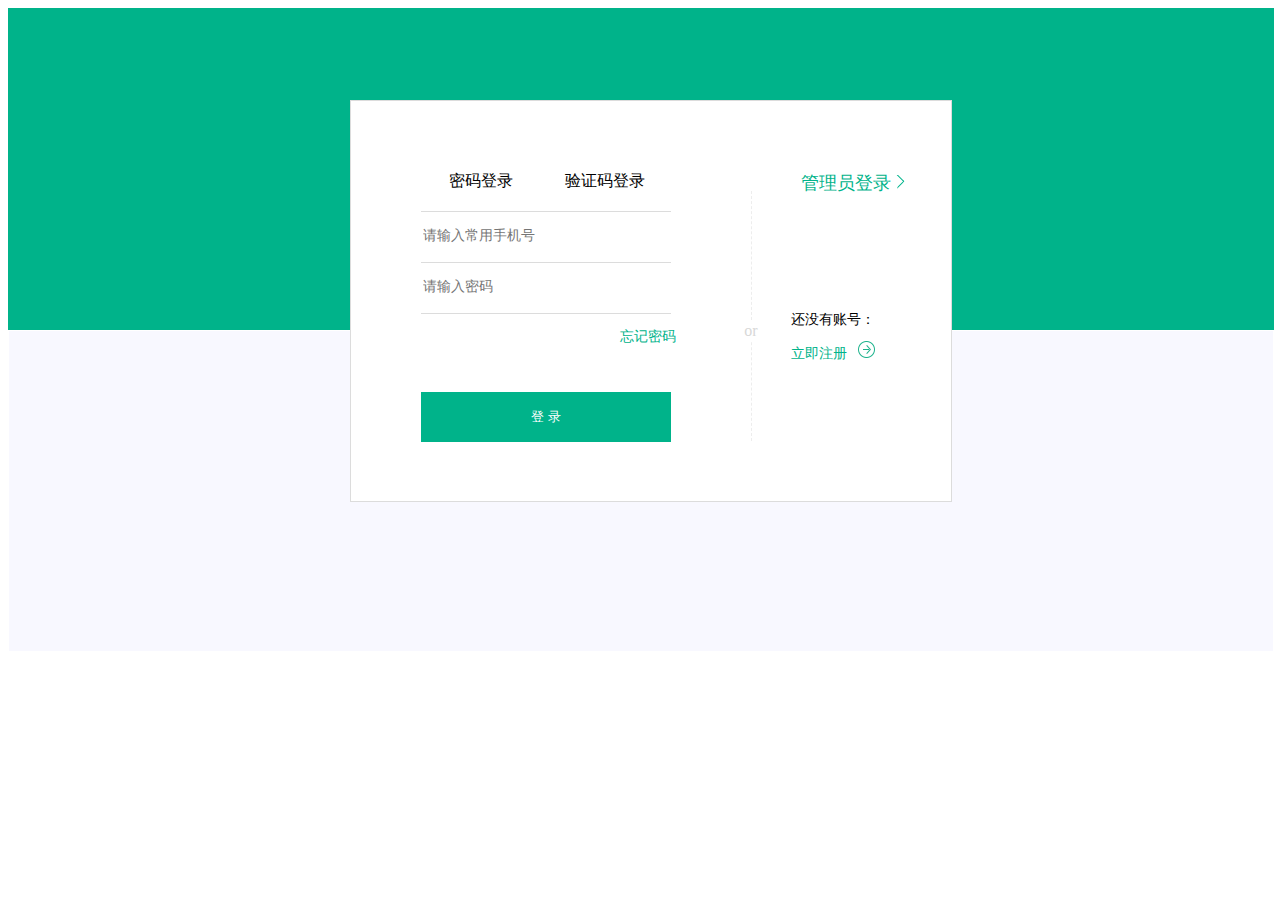
<file: src/main/webapp/login.html>
<!DOCTYPE html>
<html lang="en">
<head>
    <meta charset="UTF-8">
    <title>登录</title>
    <!--自己写的css-->
    <link href="css/login.css" rel="stylesheet" >

    <!--JS-->
    <script src="js/jquery-3.3.1.js" type="application/javascript"></script>
    <script src="js/jquery.validate.js"></script>
    <script src="layer/layer.js"></script>
    <!--自己写JS-->
    <script src="js/login_js.js" type="application/javascript"></script>
</head>
<body>
    <div id="back_top"></div>
    <div id="back_foot"></div>
    <div id="home">
        <div id="job">
            <ul class="find">找工作</ul>
            <ul class="word">专注互联网职业机会</ul>
            <img src="images_login/worker.png">
            <div class="go peo_go"><a>去找工作</a></div>
        </div>
        <div id="people">
            <ul class="find">招人</ul>
            <ul class="word">互联网人都在握手</ul>
            <img src="images_login/hr.png">
            <div class="go go_company"><a>去发布职位</a></div>
        </div>
    </div>
    <div id="find_job">
        <ul class="find_job">
            <li>找工作</li>
            <h>|</h>
            <span>专注互联网职业机会</span>
            <a class="want_people">我要招人<img src="images_login/right_.png"> </a>
        </ul>
        <div class="left-arrow">
            <form class="tel" method="post" action="">
                <div class="phone_num" id="find_job_phone_num">
                    <span>0086 <img src="images_login/down.png"></span>
                    <input type="text" name="phone_num"placeholder="请输入常用手机号" data-required="required" autocomplete="off">
                </div>
            </form>
            <div class="num">
                <input class="text" name="back_phone" placeholder="请输入验证码">
                <input class="button"  type="button" value="获取验证码">
            </div>
            <input class="re_but" type="button" value="注 册">
            <ul class="foot_text"><li>注册代表你已同意</li><a>「握手用户协议」</a></ul>
        </div>
        <div class="divider"></div>
        <div class="right-arrow">
            <ul>已有账号：</ul>
            <ul><a class="want_login">直接登录<img src="images_login/right_login.png"></a></ul>
        </div>
    </div>
    <div id="find_peoper">
        <ul class="find_job">
            <li>招人</li>
            <h>|</h>
            <span>互联网人才都在握手</span>
            <a class="want_job">我要找工作<img src="images_login/right_.png"> </a>
        </ul>
        <div class="left-arrow">
            <form class="tel" method="post" action="">
                <div class="phone_num">
                    <span>0086 <img src="images_login/down.png"></span>
                    <input  name="phone_num" placeholder="请输入常用手机号" data-required="required" autocomplete="off">
                </div>
            </form>
            <div class="num">
                <input class="text" name="back_phone" placeholder="请输入验证码">
                <input class="button" type="button" value="获取验证码">
            </div>
            <input class="re_but" type="button" value="注 册">
            <ul class="foot_text"><li>注册代表你已同意</li><a>「握手用户协议」</a></ul>
        </div>
        <div class="divider"></div>
        <div class="right-arrow">
            <ul>已有账号：</ul>
            <ul><a class="want_login">直接登录<img src="images_login/right_login.png"></a></ul>
        </div>
    </div>
    <div id="login">
        <div class="login">
            <div class="top">
                <li>密码登录</li>
                <li>验证码登录</li>
            </div>
            <div class="psw">
                <form class="tel" method="post" action="">
                    <div class="phone_num">
                        <input type="text" class="login_num" name="tel" placeholder="请输入常用手机号" data-required="required" autocomplete="off">
                    </div>
                </form>
                <div class="num">
                    <input class="login_text text" type="password" name="text" placeholder="请输入密码">
                </div>
                <ul>忘记密码</ul>
            </div>
            <input class="re_but" type="button" value="登 录">
        </div>
        <div class="divider"></div>
        <div class="go_master"><a>管理员登录  <img src="images_login/right_.png"> </a></div>
        <div class="right-arrow">
            <ul>还没有账号：</ul>
            <ul><a class="go_res">立即注册<img src="images_login/right_login.png"></a></ul>
        </div>
    </div>
    <div id="login_master">
        <div class="login">
            <div class="top">
                <li>密码登录</li>
            </div>
            <div class="psw">
                <form class="tel" method="post" action="">
                <div class="phone_num">
                    <input type="text" class="login_num" name="tel" placeholder="请输入常用手机号" data-required="required" autocomplete="off">
                </div>
                </form>
                <div class="num">
                    <input class="text login_text " name="text" type="text" placeholder="请输入密码">
                </div>
                <ul>忘记密码</ul>
            </div>
            <input class="re_but" type="button" value="登录">
        </div>
        <div class="divider"></div>
        <div class="go_people"><a>普通用户登录  <img src="images_login/right_.png"> </a></div>
    </div>
</body>
</html>
</file>
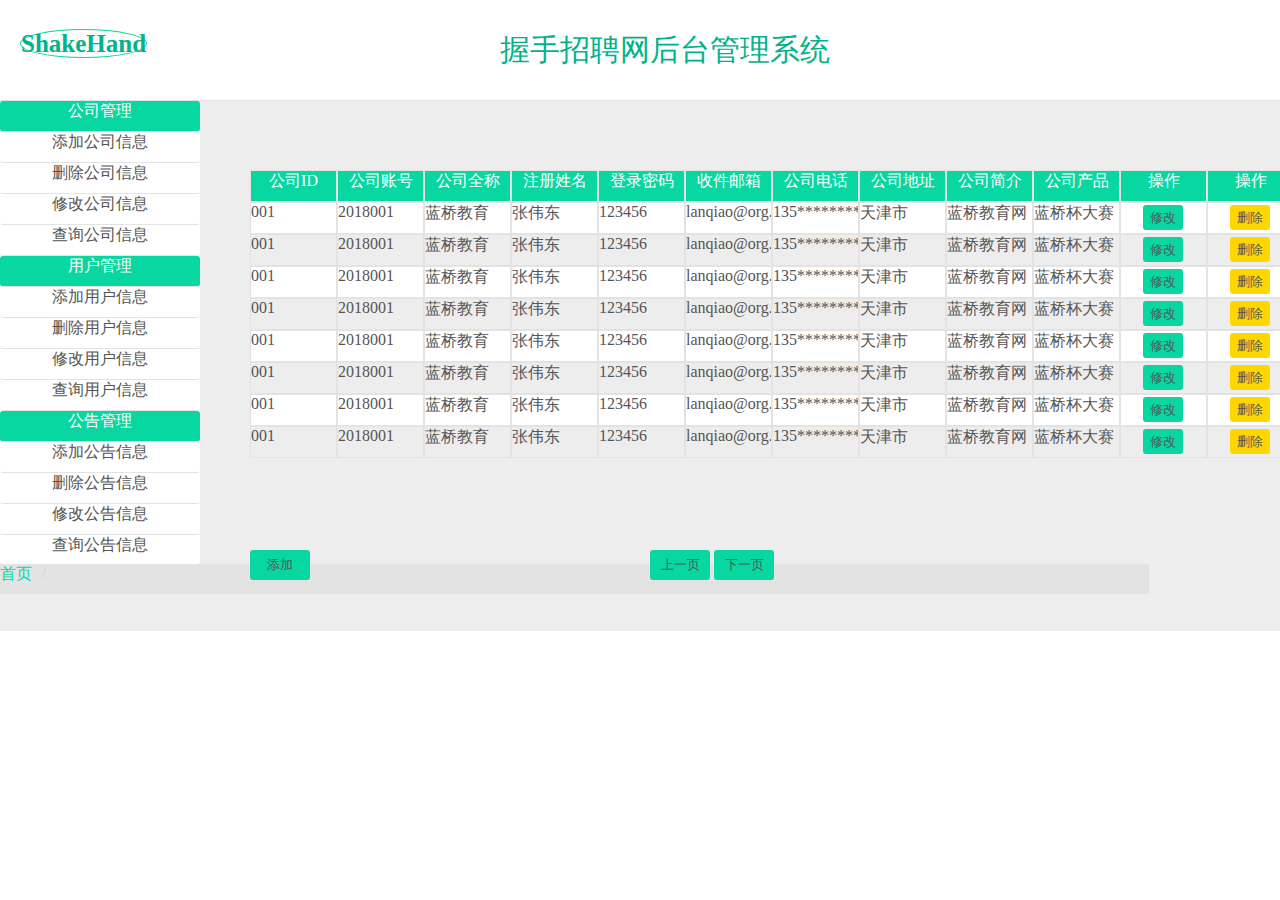
<file: src/main/webapp/manage.html>
<!DOCTYPE html>
<html lang="en">
<head>
    <meta charset="UTF-8">
    <title>ShakeHand后台管理系统</title>
    <!--自己写的css-->
    <link href="css/manage_style.css" rel="stylesheet">

    <!--JS-->
    <script src="js/jquery-3.3.1.js" type="application/javascript"></script>
    <script src="js/jquery.validate.js"></script>
    <script src="layer/layer.js"></script>
    <!--自己写JS-->
    <script src="js/manage_js.js" type="application/javascript"></script>
    <!--<script>aa();</script>-->
</head>
<body>
<div id="body">
    <!--头部标题部分-->
    <div id="head">
        <div class="head_right"><b>ShakeHand</b></div>
        <p class="title">握手招聘网后台管理系统</p>
    </div>
    <!--内容部分-->
    <div id="content">
        <div id="content_left">
            <ul id="ul_company">
                <li class="left_list" id="li_com">公司管理</li>
                <li id="li1">添加公司信息</li>
                <li id="li2">删除公司信息</li>
                <li id="li3">修改公司信息</li>
                <li id="li4">查询公司信息</li>
            </ul>
            <ul id="ul_user">
                <li class="left_list" id="li_user"> 用户管理</li>
                <li id="li6">添加用户信息</li>
                <li id="li7">删除用户信息</li>
                <li id="li8">修改用户信息</li>
                <li id="li9">查询用户信息</li>
            </ul>
            <ul id="ul_new">
                <li class="left_list" id="li_new">公告管理</li>
                <li id="li10">添加公告信息</li>
                <li id="li11">删除公告信息</li>
                <li id="li12">修改公告信息</li>
                <li id="li13">查询公告信息</li>
            </ul>
        </div>
        <div id="content_right">
            <!--有伴部分的头部-->
            <div id="content_right_top">
                <ul>
                    <li id="index">首页</li>
                    <li class="space">/</li>
                </ul>
            </div>
            <div id="content_right_cen">
                <!--公司页面-->
                <div id="company">
                    <ul class="li_head">
                        <li>公司ID</li>
                        <li>公司账号</li>
                        <li>公司全称</li>
                        <li>注册姓名</li>
                        <li>登录密码</li>
                        <li>收件邮箱</li>
                        <li>公司电话</li>
                        <li>公司地址</li>
                        <li>公司简介</li>
                        <li>公司产品</li>
                        <li>操作</li>
                        <li>操作</li>
                    </ul>
                    <ul class="li_body1">
                        <li>001</li>
                        <li>2018001</li>
                        <li>蓝桥教育</li>
                        <li>张伟东</li>
                        <li>123456</li>
                        <li>lanqiao@org.com</li>
                        <li>135********</li>
                        <li>天津市</li>
                        <li>蓝桥教育网</li>
                        <li>蓝桥杯大赛</li>
                        <li><button class="update">修改</button></li>
                        <li><button class="delete">删除</button></li>
                    </ul>
                    <ul class="li_body2">
                        <li>001</li>
                        <li>2018001</li>
                        <li>蓝桥教育</li>
                        <li>张伟东</li>
                        <li>123456</li>
                        <li>lanqiao@org.com</li>
                        <li>135********</li>
                        <li>天津市</li>
                        <li>蓝桥教育网</li>
                        <li>蓝桥杯大赛</li>
                        <li><button  class="update">修改</button></li>
                        <li><button class="delete">删除</button></li>
                    </ul>
                    <ul class="li_body1">
                        <li>001</li>
                        <li>2018001</li>
                        <li>蓝桥教育</li>
                        <li>张伟东</li>
                        <li>123456</li>
                        <li>lanqiao@org.com</li>
                        <li>135********</li>
                        <li>天津市</li>
                        <li>蓝桥教育网</li>
                        <li>蓝桥杯大赛</li>
                        <li><button  class="update">修改</button></li>
                        <li><button  class="delete">删除</button></li>
                    </ul>
                    <ul class="li_body2">
                        <li>001</li>
                        <li>2018001</li>
                        <li>蓝桥教育</li>
                        <li>张伟东</li>
                        <li>123456</li>
                        <li>lanqiao@org.com</li>
                        <li>135********</li>
                        <li>天津市</li>
                        <li>蓝桥教育网</li>
                        <li>蓝桥杯大赛</li>
                        <li><button  class="update">修改</button></li>
                        <li><button  class="delete">删除</button></li>
                    </ul>
                    <ul class="li_body1">
                        <li>001</li>
                        <li>2018001</li>
                        <li>蓝桥教育</li>
                        <li>张伟东</li>
                        <li>123456</li>
                        <li>lanqiao@org.com</li>
                        <li>135********</li>
                        <li>天津市</li>
                        <li>蓝桥教育网</li>
                        <li>蓝桥杯大赛</li>
                        <li><button  class="update">修改</button></li>
                        <li><button  class="delete">删除</button></li>
                    </ul>
                    <ul class="li_body2">
                        <li>001</li>
                        <li>2018001</li>
                        <li>蓝桥教育</li>
                        <li>张伟东</li>
                        <li>123456</li>
                        <li>lanqiao@org.com</li>
                        <li>135********</li>
                        <li>天津市</li>
                        <li>蓝桥教育网</li>
                        <li>蓝桥杯大赛</li>
                        <li><button  class="update">修改</button></li>
                        <li><button  class="delete">删除</button></li>
                    </ul>
                    <ul class="li_body1">
                        <li>001</li>
                        <li>2018001</li>
                        <li>蓝桥教育</li>
                        <li>张伟东</li>
                        <li>123456</li>
                        <li>lanqiao@org.com</li>
                        <li>135********</li>
                        <li>天津市</li>
                        <li>蓝桥教育网</li>
                        <li>蓝桥杯大赛</li>
                        <li><button  class="update">修改</button></li>
                        <li><button  class="delete">删除</button></li>
                    </ul>
                    <ul class="li_body2">
                        <li>001</li>
                        <li>2018001</li>
                        <li>蓝桥教育</li>
                        <li>张伟东</li>
                        <li>123456</li>
                        <li>lanqiao@org.com</li>
                        <li>135********</li>
                        <li>天津市</li>
                        <li>蓝桥教育网</li>
                        <li>蓝桥杯大赛</li>
                        <li><button class="update">修改</button></li>
                        <li><button  class="delete">删除</button></li>
                    </ul>
                </div>
                <!--用户页面-->
                <div id="user">
                    <ul class="li_head">
                        <li>用户ID</li>
                        <li>用户名</li>
                        <li>用户密码</li>
                        <li>用户性别</li>
                        <li>用户手机</li>
                        <li>用户邮箱</li>
                        <li>个人介绍</li>
                        <li>用户头像地址</li>
                        <li>用户职位</li>
                        <li>操作</li>
                        <li>操作</li>
                    </ul>
                    <ul class="li_body1">
                        <li>001</li>
                        <li>张三</li>
                        <li>123456</li>
                        <li>男</li>
                        <li>135********</li>
                        <li>lanqiao@org.com</li>
                        <li>啦啦啦啦</li>
                        <li>images</li>
                        <li>java工程师</li>
                        <li><button class="update">修改</button></li>
                        <li><button class="delete">删除</button></li>
                    </ul>
                    <ul class="li_body2">
                        <li>001</li>
                        <li>张三</li>
                        <li>123456</li>
                        <li>男</li>
                        <li>135********</li>
                        <li>lanqiao@org.com</li>
                        <li>啦啦啦啦</li>
                        <li>images</li>
                        <li>java工程师</li>
                        <li><button class="update">修改</button></li>
                        <li><button class="delete">删除</button></li>
                    </ul>
                    <ul class="li_body1">
                        <li>001</li>
                        <li>张三</li>
                        <li>123456</li>
                        <li>男</li>
                        <li>135********</li>
                        <li>lanqiao@org.com</li>
                        <li>啦啦啦啦</li>
                        <li>images</li>
                        <li>java工程师</li>
                        <li><button class="update">修改</button></li>
                        <li><button class="delete">删除</button></li>
                    </ul>
                    <ul class="li_body2">
                        <li>001</li>
                        <li>张三</li>
                        <li>123456</li>
                        <li>男</li>
                        <li>135********</li>
                        <li>lanqiao@org.com</li>
                        <li>啦啦啦啦</li>
                        <li>images</li>
                        <li>java工程师</li>
                        <li><button class="update">修改</button></li>
                        <li><button class="delete">删除</button></li>
                    </ul>
                    <ul class="li_body1">
                        <li>001</li>
                        <li>张三</li>
                        <li>123456</li>
                        <li>男</li>
                        <li>135********</li>
                        <li>lanqiao@org.com</li>
                        <li>啦啦啦啦</li>
                        <li>images</li>
                        <li>java工程师</li>
                        <li><button class="update">修改</button></li>
                        <li><button class="delete">删除</button></li>
                    </ul>
                    <ul class="li_body2">
                        <li>001</li>
                        <li>张三</li>
                        <li>123456</li>
                        <li>男</li>
                        <li>135********</li>
                        <li>lanqiao@org.com</li>
                        <li>啦啦啦啦</li>
                        <li>images</li>
                        <li>java工程师</li>
                        <li><button class="update">修改</button></li>
                        <li><button class="delete">删除</button></li>
                    </ul>
                    <ul class="li_body1">
                        <li>001</li>
                        <li>张三</li>
                        <li>123456</li>
                        <li>男</li>
                        <li>135********</li>
                        <li>lanqiao@org.com</li>
                        <li>啦啦啦啦</li>
                        <li>images</li>
                        <li>java工程师</li>
                        <li><button class="update">修改</button></li>
                        <li><button class="delete">删除</button></li>
                    </ul>
                    <ul class="li_body2">
                        <li>001</li>
                        <li>张三</li>
                        <li>123456</li>
                        <li>男</li>
                        <li>135********</li>
                        <li>lanqiao@org.com</li>
                        <li>啦啦啦啦</li>
                        <li>images</li>
                        <li>java工程师</li>
                        <li><button class="update">修改</button></li>
                        <li><button class="delete">删除</button></li>
                    </ul>
                    <ul class="li_body1">
                        <li>001</li>
                        <li>张三</li>
                        <li>123456</li>
                        <li>男</li>
                        <li>135********</li>
                        <li>lanqiao@org.com</li>
                        <li>啦啦啦啦</li>
                        <li>images</li>
                        <li>java工程师</li>
                        <li><button class="update">修改</button></li>
                        <li><button class="delete">删除</button></li>
                    </ul>
                    <ul class="li_body2">
                        <li>001</li>
                        <li>张三</li>
                        <li>123456</li>
                        <li>男</li>
                        <li>135********</li>
                        <li>lanqiao@org.com</li>
                        <li>啦啦啦啦</li>
                        <li>images</li>
                        <li>java工程师</li>
                        <li><button class="update">修改</button></li>
                        <li><button class="delete">删除</button></li>
                    </ul>
              </div>
                <!--公告页面-->
                <div id="new_info">
                    <ul class="li_head">
                        <li>公告ID</li>
                        <li>管理员ID</li>
                        <li>公告标题</li>
                        <li>发布时间</li>
                        <li>公告内容</li>
                        <li>操作</li>
                        <li>操作</li>
                    </ul>
                    <ul class="li_body1">
                        <li>001</li>
                        <li>2018001</li>
                        <li>系统维护</li>
                        <li>2018-8-28</li>
                        <li>系统维护期间</li>
                        <li><button class="update">修改</button></li>
                        <li><button class="delete">删除</button></li>
                    </ul>
                    <ul class="li_body2">
                        <li>001</li>
                        <li>2018001</li>
                        <li>系统维护</li>
                        <li>2018-8-28</li>
                        <li>系统维护期间</li>
                        <li><button class="update">修改</button></li>
                        <li><button class="delete">删除</button></li>
                    </ul>
                    <ul class="li_body1">
                        <li>001</li>
                        <li>2018001</li>
                        <li>系统维护</li>
                        <li>2018-8-28</li>
                        <li>系统维护期间</li>
                        <li><button class="update">修改</button></li>
                        <li><button class="delete">删除</button></li>
                    </ul>
                    <ul class="li_body2">
                        <li>001</li>
                        <li>2018001</li>
                        <li>系统维护</li>
                        <li>2018-8-28</li>
                        <li>系统维护期间</li>
                        <li><button class="update">修改</button></li>
                        <li><button class="delete">删除</button></li>
                    </ul>
                    <ul class="li_body1">
                        <li>001</li>
                        <li>2018001</li>
                        <li>系统维护</li>
                        <li>2018-8-28</li>
                        <li>系统维护期间</li>
                        <li><button class="update">修改</button></li>
                        <li><button class="delete">删除</button></li>
                    </ul>
                    <ul class="li_body2">
                        <li>001</li>
                        <li>2018001</li>
                        <li>系统维护</li>
                        <li>2018-8-28</li>
                        <li>系统维护期间</li>
                        <li><button class="update">修改</button></li>
                        <li><button class="delete">删除</button></li>
                    </ul>
                    <ul class="li_body1">
                        <li>001</li>
                        <li>2018001</li>
                        <li>系统维护</li>
                        <li>2018-8-28</li>
                        <li>系统维护期间</li>
                        <li><button class="update">修改</button></li>
                        <li><button class="delete">删除</button></li>
                    </ul>
                    <ul class="li_body2">
                        <li>001</li>
                        <li>2018001</li>
                        <li>系统维护</li>
                        <li>2018-8-28</li>
                        <li>系统维护期间</li>
                        <li><button class="update">修改</button></li>
                        <li><button class="delete">删除</button></li>
                    </ul>
                    <ul class="li_body1">
                        <li>001</li>
                        <li>2018001</li>
                        <li>系统维护</li>
                        <li>2018-8-28</li>
                        <li>系统维护期间</li>
                        <li><button class="update">修改</button></li>
                        <li><button class="delete">删除</button></li>
                    </ul>
                    <ul class="li_body2">
                        <li>001</li>
                        <li>2018001</li>
                        <li>系统维护</li>
                        <li>2018-8-28</li>
                        <li>系统维护期间</li>
                        <li><button class="update">修改</button></li>
                        <li><button class="delete">删除</button></li>
                    </ul>
                </div>
                <div id="content_right_bu">
                    <button class="add">添加</button>
                    <div id="fenye">
                    <button>上一页</button>
                    <button>下一页</button>
                    </div>
                </div>
            </div>
        </div>
    </div>
</div>
</body>
</html>
</file>
<file: src/main/webapp/css/login.css>
#back_top{
    width: 100%;
    height: 320px;
    background-color: #00b38a;
    border: 1px solid #00b38a;
}
#back_foot{
    width: 100%;
    height: 320px;
    background-color: ghostwhite;
    border: 1px solid white;
}


#home{
    width: 600px;
    height: 400px;
    background-color: white;
    border: 1px solid gainsboro;
    position: absolute;
    top:100px;
    left: 350px;
    display: none;
}
#job{
    width: 250px;
    height: 300px;
    margin-top: 50px;
    margin-left: 25px;
    border-right: 1px  dashed gainsboro;
}
.find{
    size: 24px;
    margin-left:45px;
}
.word{
    size: 14px;
    color: #999;
    margin: auto;
}
#job img{
    margin-top: 20px;
}
.go{
    width: 100px;
    height: 30px;
    line-height: 30px;
    border: 1px solid #00b38a;
    margin: 10px auto;
    text-align: center;
    color: #00b38a;
}
#people{
    width: 250px;
    height: 300px;
    margin-top: -315px;
    margin-left: 300px;
}
#people img{
    margin-left: 10px;
    margin-top: 11px;
}


#find_job{
    width: 600px;
    height: 400px;
    background-color: white;
    border: 1px solid gainsboro;
    position: absolute;
    top:100px;
    left: 350px;
   display: none;
}
.find_job{
    width: 450px;
    height: 40px;
    margin: 40px 50px;
    display: inline-block;
}
.find_job li{
    margin-left: -10px;
    line-height: 40px;
    display: inline-block;
    font-size: 20px;
}
.find_job span{
    font-size: 14px;
}
.find_job a{
    color: #00b38a;
    margin-left: 180px;
}
.left-arrow{
    width: 250px;
    margin-left:80px ;
}
.phone_num{
    width: 250px;
    height: 50px;
    border-bottom: 1px solid gainsboro;
}
.phone_num span{
    width: 50px;
    height: 44px;
    padding-right: 22px;
    line-height: 44px;
    cursor: default;
}
#find_job .phone_num input{
    width:171px;
    height:44px ;
    border: 0px;
    color:#333;
    outline: none;
    font-size: 14px;
}
.num{
    width: 250px;
    height: 50px;
    border-bottom: 1px solid gainsboro;
}
.text{
    width: 110px;
    height:40px;
    line-height: 50px;
    border: 0px;
    font-size: 14px;
    outline: none;
}
.button{
    width: 90px;
    height: 44px;
    float: right;
    color: #00b38a;
    font-size: 14px;
    border:0px;
    background-color:transparent;
}
.re_but{
    width: 250px;
    height: 50px;
    color: white;
    margin-top: 30px;
    background-color: #00b38a;
    border-radius: 0px;
    border: 0px ;
}
.foot_text{
    width: 250px;
    font-size: 14px;
}
.foot_text li{
    margin-left: -20px;
    display: inline-block;
    color:darkgray;
}
.foot_text a{
    color: #00b38a;
}
.divider{
    border-left: 1px dashed #ededed;
    height: 250px;
    color: #d8d8d8;
    margin: -230px 400px;
}
.divider:after {
    position: absolute;
    content: "or";
    left: 400px;
    top: 230px;
    padding: 2px;
    background-color: #fff;
    -webkit-transform: translate(-50%, -50%);
    -ms-transform: translate(-50%, -50%);
    -o-transform: translate(-50%, -50%);
    transform: translate(-50%, -50%);
}
.right-arrow{
    margin-left: 400px;
    margin-top: 30px;
    font-size: 14px;
}
.right-arrow a{
    color: #00b38a;
    margin-right: 10px;
}
.right-arrow img{
    margin-left: 10px;
    margin-top: -2px;
}

#find_peoper{
    width: 600px;
    height: 400px;
    background-color: white;
    border: 1px solid gainsboro;
    position: absolute;
    top:100px;
    left: 350px;
    display: none;
}
#find_peoper .phone_num input{
    width:171px;
    height:44px ;
    border: 0px;
    color:#333;
    outline: none;
    font-size: 14px;
}

#login{
    width: 600px;
    height: 400px;
    background-color: white;
    border: 1px solid gainsboro;
    position: absolute;
    top:100px;
    left: 350px;
}
.login{
    width: 250px;
    height: 400px;
    margin: 70px 70px 50px;
    display: inline-block;
}
.top li{
    width:120px ;
    height: 40px;
    display: inline-block;
    text-align: center;
}
.top{
    border-bottom: 1px solid gainsboro;
}
.login ul{
    font-size: 14px;
    color: #00b38a;
    float: right;
}
#login .divider{
    border-left: 1px dashed #ededed;
    height: 250px;
    color: #d8d8d8;
    margin: -430px 400px;
}
#login .right-arrow{
    margin-left: 400px;
    margin-top: 300px;
    font-size: 14px;
}
.psw{
    width: 255px;
    height:150px;
}
.go_master a{
    width: 130px;
    height: 30px;
    color: #00b38a;
    margin-left: 180px;
    position: absolute;
    top:70px;
    left:270px;
    font-size: 18px;
}

.login_num{
    width: 120px;
    height:44px ;
    border: 0px;
    color:#333;
    outline: none;
    font-size: 14px;

}
.login_text{
    width: 120px;
    height:44px;
    line-height: 50px;
    border: 0px;
    font-size: 14px;
    outline: none;
}

#login_master{
    width: 600px;
    height: 400px;
    background-color: white;
    border: 1px solid gainsboro;
    position: absolute;
    top:100px;
    left: 350px;
    display: none;
}
#login_master .divider{
    border-left: 1px dashed #ededed;
    height: 250px;
    color: #d8d8d8;
    margin: -440px 400px;
}
.go_people a{
    width: 130px;
    height: 30px;
    color: #00b38a;
    margin-left: 180px;
    position: absolute;
    top:70px;
    left:270px;
    font-size: 18px;
}
.error{
    color: red;
    width: 80px;
    float: initial;
    font-size: 12px;
}

.re_phone{
    width: 200px;
    height: 16px;
    color:red;
    font-size: 12px;
    float: left;
    margin-top: -3px;

}
.back_phone{
    color: red;
    font-size: 12px;
    margin-top: -8px;
}
</file>
<file: src/main/webapp/css/manage_style.css>
*{
    margin: 0px;
    padding: 0px;
}
#body{
    width: 100%;
    height: 631px;
    overflow: hidden;
    background-color: #ededed;
    color: #555555;
}
#head{
    width: 100%;
    height: 100px;
    background-color: white;
    border-bottom: 1px solid #e3e3e3;
}
#head p{
    position: relative;
    left: 300px;
    top: 30px;
    color: #00b38a;
    font-size: 30px;

}
.head_right{
    width: 200px;
    height: 100px;
    float: left;
    color: #00b38a;
}
.head_right b{
    font-size: 25px;
    border:1px solid #08d7a2;
    border-radius:50%;
    position: relative;
    left: 20px;
    top: 30px;
}
#content_left{
    width: 200px;
    height: 463px;
    float: left;
    background-color:white;
    border-radius: 3px;
    text-align:center;
}
#content_left ul li{
    height: 30px;
    border-bottom: 1px solid #e3e3e3;
    list-style: none;
    border-radius: 3px;
}
.left_list{
    background-color: #08d7a2;
    color: white;
}
.currentli{
    color: white;
    background-color:#08d7a2;
}
#content_right{
    width: 1149px;
    height: 530px;
    float: left;
}
#content_right_top{
    height: 30px;
    width: 100%;
    color: #08d7a2;
    background-color: #e3e3e3;
}
#content_right_top ul li{
    list-style: none;
    float: left;
    margin-right: 10px;
}
.space{
    color: #d2d2d2;
}
#content_right_cen{
    width: 1149px;
}
#company,#user,#new_info{
    height: 430px;
    position: absolute;
    left: 250px;
    top:170px;
}
#company{
    width: 1090px;
    display: none;
}
.li_head li{
    background-color: #08d7a2;
    color: white;
    text-align: center;
}
#company ul li{
    float: left;
    list-style: none;
    border: 1px solid #e3e3e3;
    width: 85px;
    height: 30px;
    overflow:hidden
}
.li_body1 li{
    background-color: white;
}
#company button,#user button,#new_info button{
    border: none;
    width: 40px;
    height: 25px;
    margin-left: 22px;
    margin-top: 2px;
    border-radius: 3px;
    color: #555555;
}
.update{
    background-color: #08d7a2;
}
.delete{
    background-color: gold;
}
#user{
    width: 1000px;
    display: none;
}
#user ul li{
    list-style: none;
    float: left;
    border: 1px solid #e3e3e3;
    width: 85px;
    height: 30px;
    overflow: hidden;

}
#new_info{
    width: 720px;
    display: none;
}
#new_info ul li{
    list-style: none;
    float: left;
    border: 1px solid #e3e3e3;
    width: 100px;
    height: 30px;
    overflow: hidden;
}
#content_right_bu{
    width:1000px;
    height: 30px;
    position: absolute;
    top: 550px;
    left: 250px;
}
#content_right_bu button{
    border: none;
    width: 60px;
    height: 30px;
    background-color: #08d7a2;
    border-radius: 3px;
    color: #555555;
}
#fenye{
    width: 150px;
    height: 30px;
    position: relative;
    left: 400px;
    top: -30px;
}
</file>
